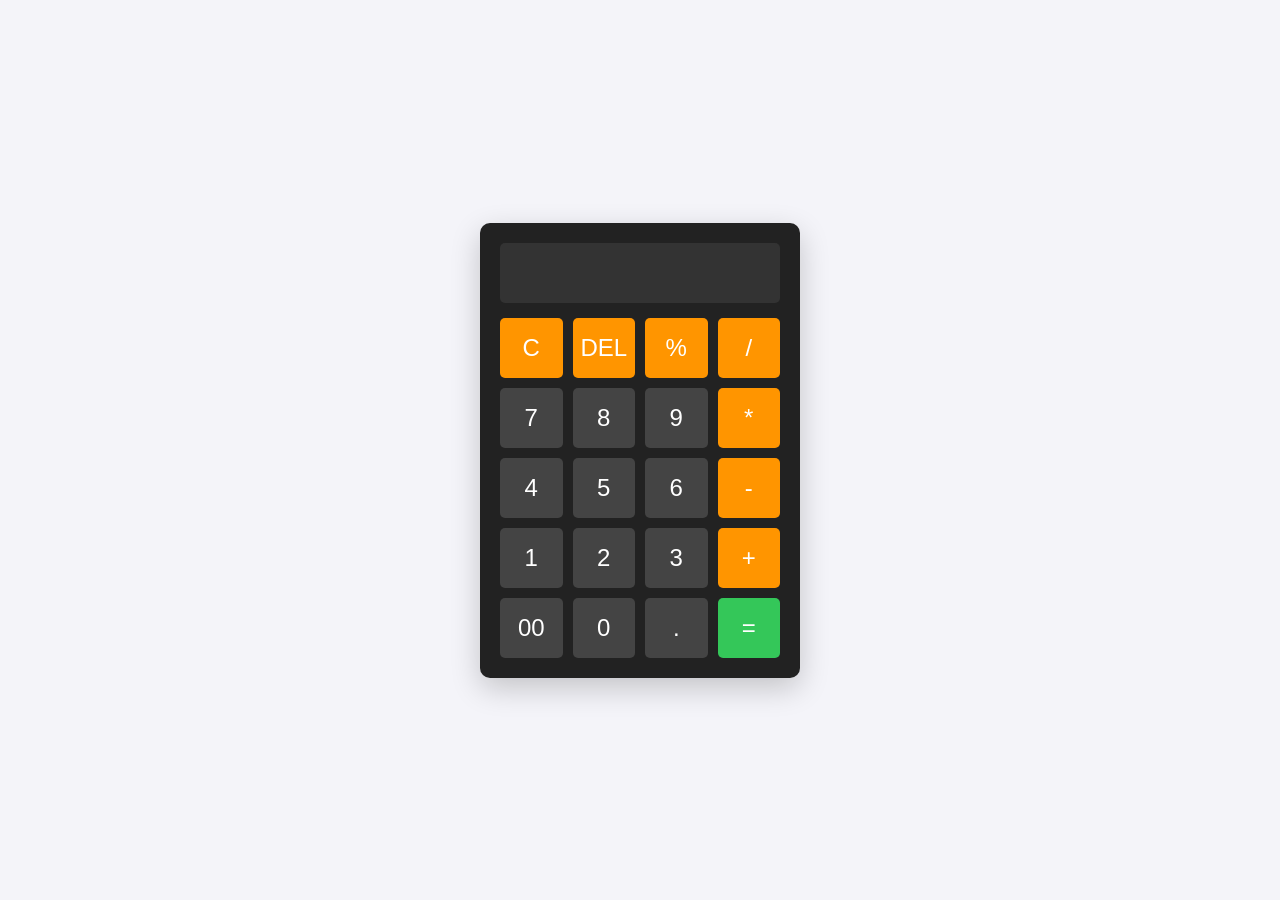
<file: Calc/index.html>
<!DOCTYPE html>
<html lang="en">
<head>
    <meta charset="UTF-8">
    <meta name="viewport" content="width=device-width, initial-scale=1.0">
    <title>Basic Calculator</title>
    <link rel="stylesheet" href="index.css">
</head>
<body>

<div class="calculator">
    <!-- The display screen -->
    <input type="text" id="display" disabled>
    
    <!-- The buttons -->
    <div class="buttons">
        <button class="operator" onclick="clearDisplay()">C</button>
        <button class="operator" onclick="deleteLast()">DEL</button>
        <button class="operator" onclick="appendValue('%')">%</button>
        <button class="operator" onclick="appendValue('/')">/</button>

        <button onclick="appendValue('7')">7</button>
        <button onclick="appendValue('8')">8</button>
        <button onclick="appendValue('9')">9</button>
        <button class="operator" onclick="appendValue('*')">*</button>

        <button onclick="appendValue('4')">4</button>
        <button onclick="appendValue('5')">5</button>
        <button onclick="appendValue('6')">6</button>
        <button class="operator" onclick="appendValue('-')">-</button>

        <button onclick="appendValue('1')">1</button>
        <button onclick="appendValue('2')">2</button>
        <button onclick="appendValue('3')">3</button>
        <button class="operator" onclick="appendValue('+')">+</button>

        <button onclick="appendValue('00')">00</button>
        <button onclick="appendValue('0')">0</button>
        <button onclick="appendValue('.')">.</button>
        <button class="equal" onclick="calculateResult()">=</button>
    </div>
</div>

<script src="index.js"></script>
</body>
</html>

<!-- <!DOCTYPE html>
<html lang="en">
<head>
    <meta charset="UTF-8">
    <meta name="viewport" content="width=device-width, initial-scale=1.0">
    <title>calc</title>
    <link rel="stylesheet" href="index.css">
</head>
<body>

    <div id="main">

        <div class="a">
            <input/>
        </div>
        <br>
        <div class="a">
            <div class="b"></div>
            <div class="b"></div>
            <div class="b"></div>
            <div class="b"></div>
        </div>
        <br>
        <div class="a">
            <div class="b"></div>
            <div class="b"></div>
            <div class="b"></div>
            <div class="b"></div>
        </div>
        <br>

        <div class="a">
            <div class="b"></div>
            <div class="b"></div>
            <div class="b"></div>
            <div class="b"></div>
        </div>
        <br>
        <div class="a">
            <div class="b"></div>
            <div class="b"></div>
            <div class="b"></div>
            <div class="b"></div>
        </div>
        


    </div>




    
</body>
</html> -->
</file>
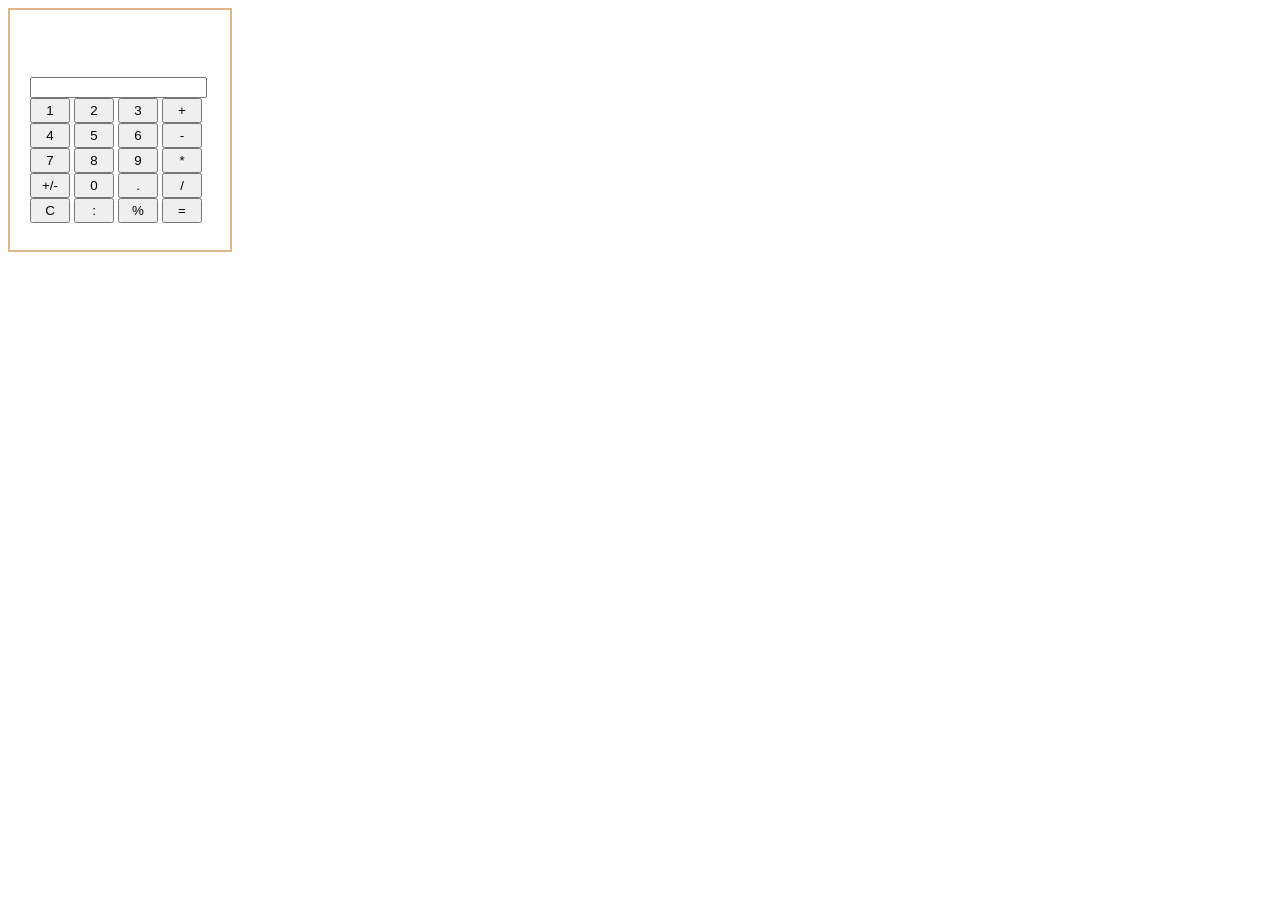
<file: Calc2/index.html>
<!DOCTYPE html>
<html lang="en">
<head>
    <meta charset="UTF-8">
    <meta name="viewport" content="width=device-width, initial-scale=1.0">
    <title>calc2</title>
    <link rel="stylesheet" href="style.css">
    
</head>
<body>
    <div id="main">
        <div>
            <input/>
        </div>
        <div>
            <button>1 </button>
            <button>2</button>
            <button>3</button>
            <button>+</button>
        </div>
        <div>
            <button>4 </button>
            <button>5</button>
            <button>6</button>
            <button>-</button>
        </div>
        <div>
            <button>7 </button>
            <button>8</button>
            <button>9</button>
            <button>*</button>
        </div>
        <div>
            <button>+/-</button>
            <button>0</button>
            <button>.</button>
            <button>/</button>
        </div>
        <div>
            <button>C </button>
            <button>:</button>
            <button>%</button>
            <button>=</button>
        </div>
    </div>

    <script src="script.js"></script>
</body>
</html>
</file>
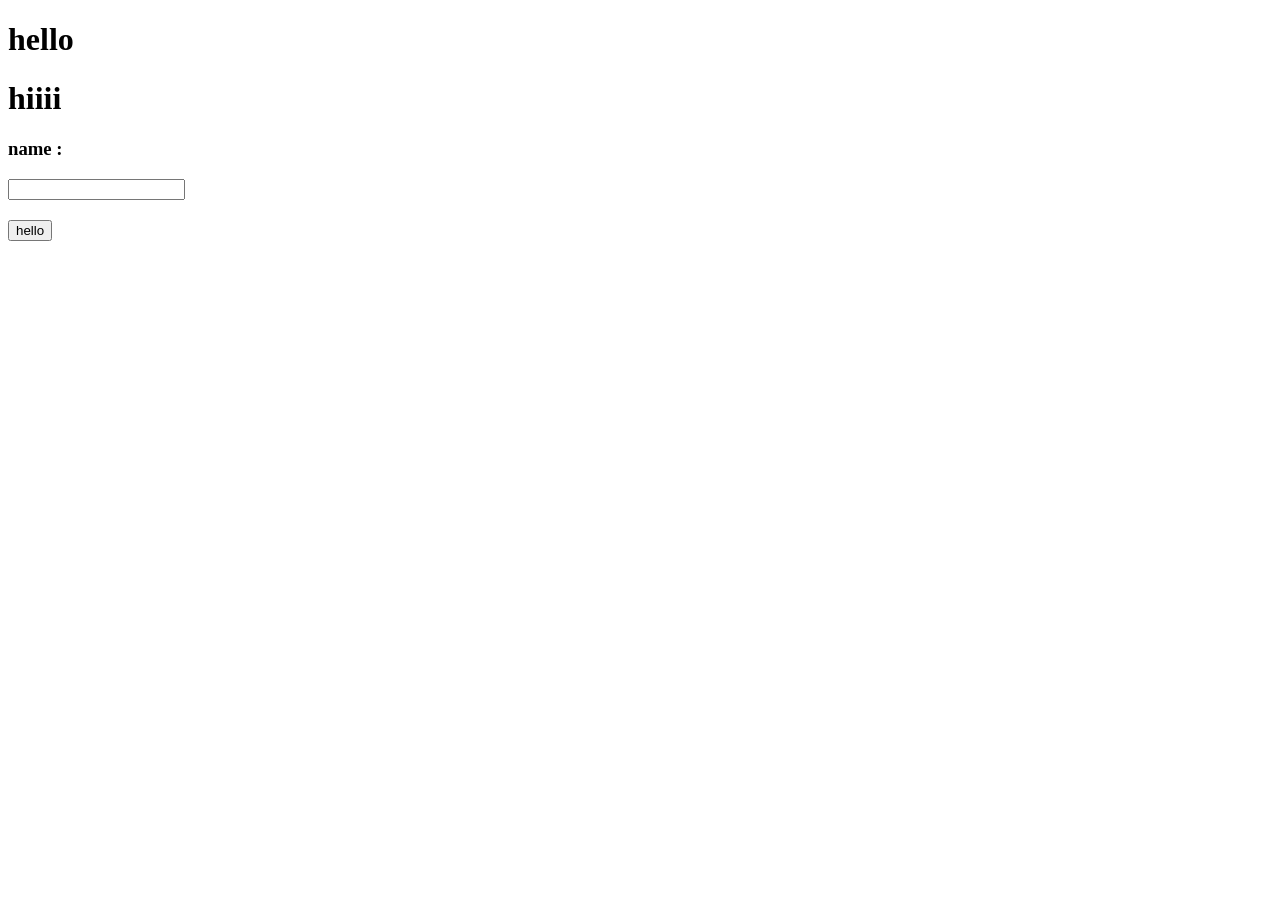
<file: Dom/index.html>
<!DOCTYPE html>
<html lang="en">
<head>
    <meta charset="UTF-8">
    <meta name="viewport" content="width=device-width, initial-scale=1.0">
    <title>dom</title>
    
</head>
<body  class="two">

    <h1 class="h">hello</h1>
    <h1 class="h">hiiii</h1>

    <h3>Name: </h3>
    <input/>
    <h2></h2>
    
    <button id="one">hello</button>
    <h4></h4>
    <script src="index.js"></script>
    
</body>
</html>
</file>
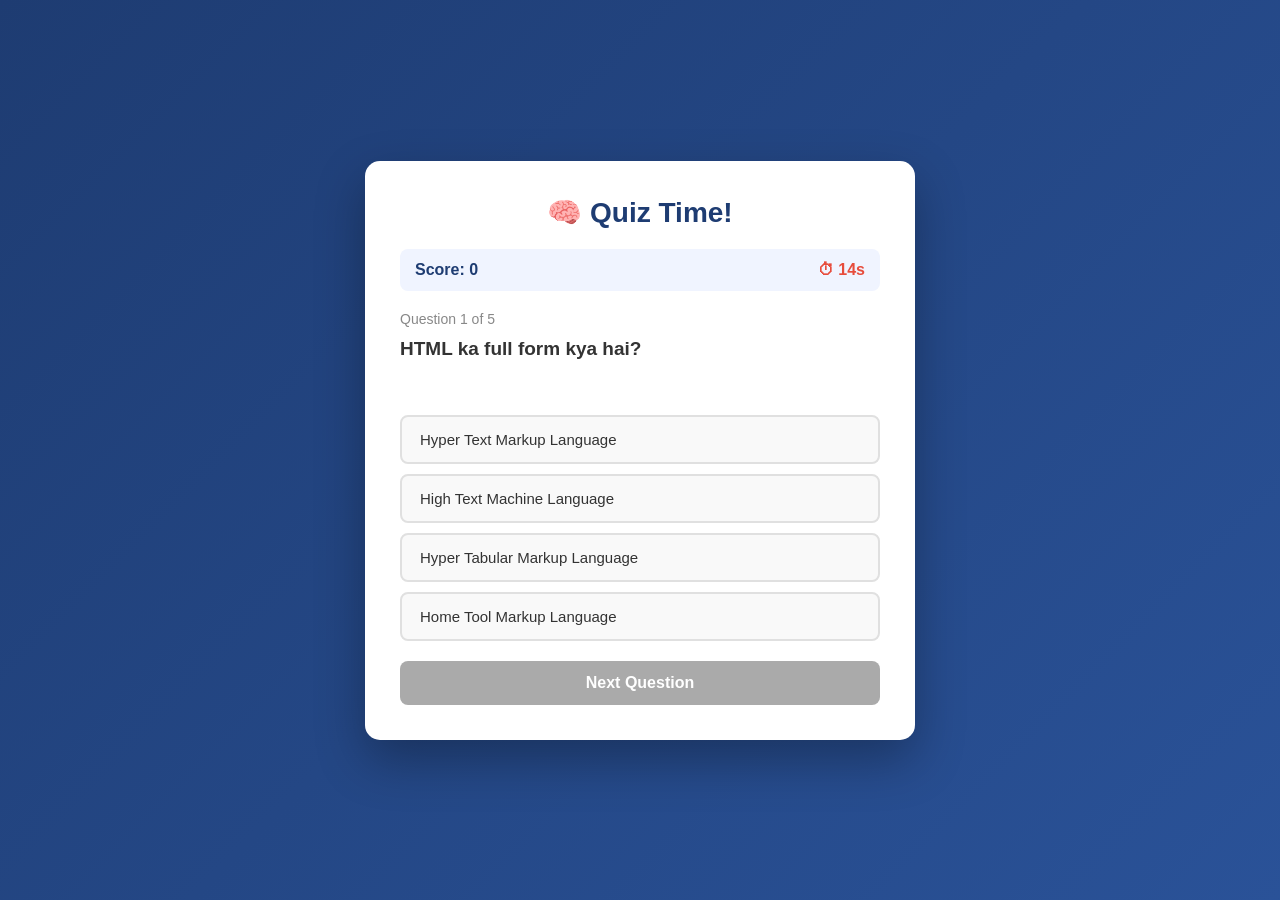
<file: quiz3/index.html>
<!DOCTYPE html>
<html lang="en">
<head>
<meta charset="UTF-8">
<title>Quiz App</title>
<style>
  /* ===== Basic Reset ===== */
  * {
    margin: 0;
    padding: 0;
    box-sizing: border-box;
    font-family: 'Segoe UI', Tahoma, sans-serif;
  }

  body {
    min-height: 100vh;
    background: linear-gradient(135deg, #1e3c72 0%, #2a5298 100%);
    display: flex;
    justify-content: center;
    align-items: center;
    padding: 20px;
  }

  .quiz-container {
    background: #fff;
    width: 100%;
    max-width: 550px;
    border-radius: 15px;
    padding: 35px;
    box-shadow: 0 20px 50px rgba(0, 0, 0, 0.3);
  }

  h1 {
    text-align: center;
    color: #1e3c72;
    margin-bottom: 20px;
    font-size: 28px;
  }

  /* ===== Top Bar (Score + Timer) ===== */
  .top-bar {
    display: flex;
    justify-content: space-between;
    margin-bottom: 20px;
    padding: 12px 15px;
    background: #f0f4ff;
    border-radius: 8px;
    font-weight: bold;
    color: #1e3c72;
  }

  .timer {
    color: #e74c3c;
  }

  /* ===== Question Section ===== */
  .question-num {
    color: #888;
    font-size: 14px;
    margin-bottom: 8px;
  }

  .question {
    font-size: 19px;
    color: #333;
    margin-bottom: 20px;
    line-height: 1.5;
    min-height: 60px;
  }

  /* ===== Options ===== */
  .options {
    display: flex;
    flex-direction: column;
    gap: 10px;
    margin-bottom: 20px;
  }

  .option {
    padding: 14px 18px;
    background: #f9f9f9;
    border: 2px solid #e0e0e0;
    border-radius: 8px;
    cursor: pointer;
    font-size: 15px;
    text-align: left;
    transition: all 0.3s;
    color: #333;
  }

  .option:hover:not(:disabled) {
    background: #e8eeff;
    border-color: #2a5298;
    transform: translateX(5px);
  }

  .option.correct {
    background: #d4edda;
    border-color: #28a745;
    color: #155724;
  }

  .option.wrong {
    background: #f8d7da;
    border-color: #dc3545;
    color: #721c24;
  }

  .option:disabled {
    cursor: not-allowed;
  }

  /* ===== Next Button ===== */
  #nextBtn {
    width: 100%;
    padding: 13px;
    background: #2a5298;
    color: white;
    border: none;
    border-radius: 8px;
    font-size: 16px;
    font-weight: bold;
    cursor: pointer;
    transition: background 0.3s;
  }

  #nextBtn:hover {
    background: #1e3c72;
  }

  #nextBtn:disabled {
    background: #aaa;
    cursor: not-allowed;
  }

  /* ===== Result Screen ===== */
  .result {
    text-align: center;
  }

  .result h2 {
    color: #2a5298;
    font-size: 26px;
    margin-bottom: 15px;
  }

  .result .final-score {
    font-size: 48px;
    color: #1e3c72;
    font-weight: bold;
    margin: 20px 0;
  }

  .result p {
    color: #666;
    margin-bottom: 25px;
    font-size: 16px;
  }

  #restartBtn {
    padding: 12px 30px;
    background: #28a745;
    color: white;
    border: none;
    border-radius: 8px;
    font-size: 16px;
    cursor: pointer;
    font-weight: bold;
  }

  #restartBtn:hover {
    background: #218838;
  }

  .hide {
    display: none;
  }
</style>
</head>
<body>

<div class="quiz-container">
  <h1>🧠 Quiz Time!</h1>


  <div id="quizScreen">
    <div class="top-bar">
      <span>Score: <span id="score">0</span></span>
      <span class="timer">⏱ <span id="timer">15</span>s</span>
    </div>

    <p class="question-num" id="questionNum">Question 1 of 5</p>
    <h2 class="question" id="question"></h2>

    <div class="options" id="options"></div>

    <button id="nextBtn" onclick="nextQuestion()" disabled>Next Question</button>
  </div>

<!-- //on latter -->
  <div id="resultScreen" class="result hide">
    <h2>🎉 Quiz Complete!</h2>
    <div class="final-score" id="finalScore">0 / 5</div>
    <p id="resultMsg"></p>
    <button id="restartBtn" onclick="restartQuiz()">Play Again</button>
  </div>
</div>

<script>

  const questions = [
    {
      question: "HTML ka full form kya hai?",
      options: [
        "Hyper Text Markup Language",
        "High Text Machine Language",
        "Hyper Tabular Markup Language",
        "Home Tool Markup Language"
      ],
      answer: 0   
    },
    {
      question: "CSS me color change karne ke liye kaunsi property use hoti hai?",
      options: ["font-color", "text-color", "color", "background"],
      answer: 2
    },
    {
      question: "JavaScript me variable declare karne ke liye kaunsa keyword use hota hai?",
      options: ["var", "int", "string", "declare"],
      answer: 0
    },
    {
      question: "Kaunsa HTML tag sabse bada heading banata hai?",
      options: ["<h6>", "<heading>", "<h1>", "<head>"],
      answer: 2
    },
    {
      question: "JavaScript me array ki length kaise pata karte hain?",
      options: ["array.size()", "array.length", "array.count", "length(array)"],
      answer: 1
    }
  ];


  let currentQuestion = 0;
  let score = 0;
  let timeLeft = 15;
  let timerInterval;
  let answered = false;


  window.onload = function() {
    loadQuestion();
  };

  // function loadQuestion(){
  //   answered=false
  //   timeLeft=15
  
  // }
  // loadQuestion()


  function loadQuestion() {
    answered = false;
    timeLeft = 15;
    // document.getElementById('timer').textContent = timeLeft;
      document.querySelector("#timer").textContent=timeLeft
        document.getElementById('nextBtn').disabled = true;
            const q = questions[currentQuestion];
    document.getElementById('questionNum').textContent =
      `Question ${currentQuestion + 1} of ${questions.length}`;
    document.getElementById('question').textContent = q.question;





    const optionsDiv = document.getElementById('options');
    optionsDiv.innerHTML = '';

    q.options.forEach((option, index) => {
      const btn = document.createElement('button');
      btn.className = 'option';
      btn.textContent = option;
      btn.onclick = () => checkAnswer(index, btn);
      optionsDiv.appendChild(btn);
    });

    startTimer();
  }


  function startTimer() {
    clearInterval(timerInterval);
    timerInterval = setInterval(() => {
      timeLeft--;
      document.getElementById('timer').textContent = timeLeft;

      if (timeLeft <= 0) {
        clearInterval(timerInterval);
        timeUp();
      }
    }, 1000);
  }


  function checkAnswer(selectedIndex, btn) {
    if (answered) return;    
    answered = true;
    clearInterval(timerInterval);

    const correctIndex = questions[currentQuestion].answer;
    const allOptions = document.querySelectorAll('.option');


    allOptions.forEach(o => o.disabled = true);

    if (selectedIndex === correctIndex) {
      btn.classList.add('correct');
      score++;
      document.getElementById('score').textContent = score;
    } else {
      btn.classList.add('wrong');

      allOptions[correctIndex].classList.add('correct');
    }

    document.getElementById('nextBtn').disabled = false;
  }


  function timeUp() {
    answered = true;
    const correctIndex = questions[currentQuestion].answer;
    const allOptions = document.querySelectorAll('.option');

    allOptions.forEach(o => o.disabled = true);
    allOptions[correctIndex].classList.add('correct');
    document.getElementById('nextBtn').disabled = false;
  }


  function nextQuestion() {
    currentQuestion++;
    if (currentQuestion < questions.length) {
      loadQuestion();
    } else {
      showResult();
    }
  }


  function showResult() {
    document.getElementById('quizScreen').classList.add('hide');
    document.getElementById('resultScreen').classList.remove('hide');

    document.getElementById('finalScore').textContent = `${score} / ${questions.length}`;


    let msg = '';
    const percent = (score / questions.length) * 100;
    if (percent === 100) msg = "Perfect score! 🏆 Tu toh genius hai!";
    else if (percent >= 60) msg = "Great job! 👏 Acchhi performance.";
    else if (percent >= 40) msg = "Not bad! Thoda aur practice kar. 💪";
    else msg = "Don't worry, agli baar better karega! 📚";

    document.getElementById('resultMsg').textContent = msg;
  }


  function restartQuiz() {
    currentQuestion = 0;
    score = 0;
    document.getElementById('score').textContent = 0;
    document.getElementById('resultScreen').classList.add('hide');
    document.getElementById('quizScreen').classList.remove('hide');
    loadQuestion();
  }
</script>

</body>
</html>
</file>
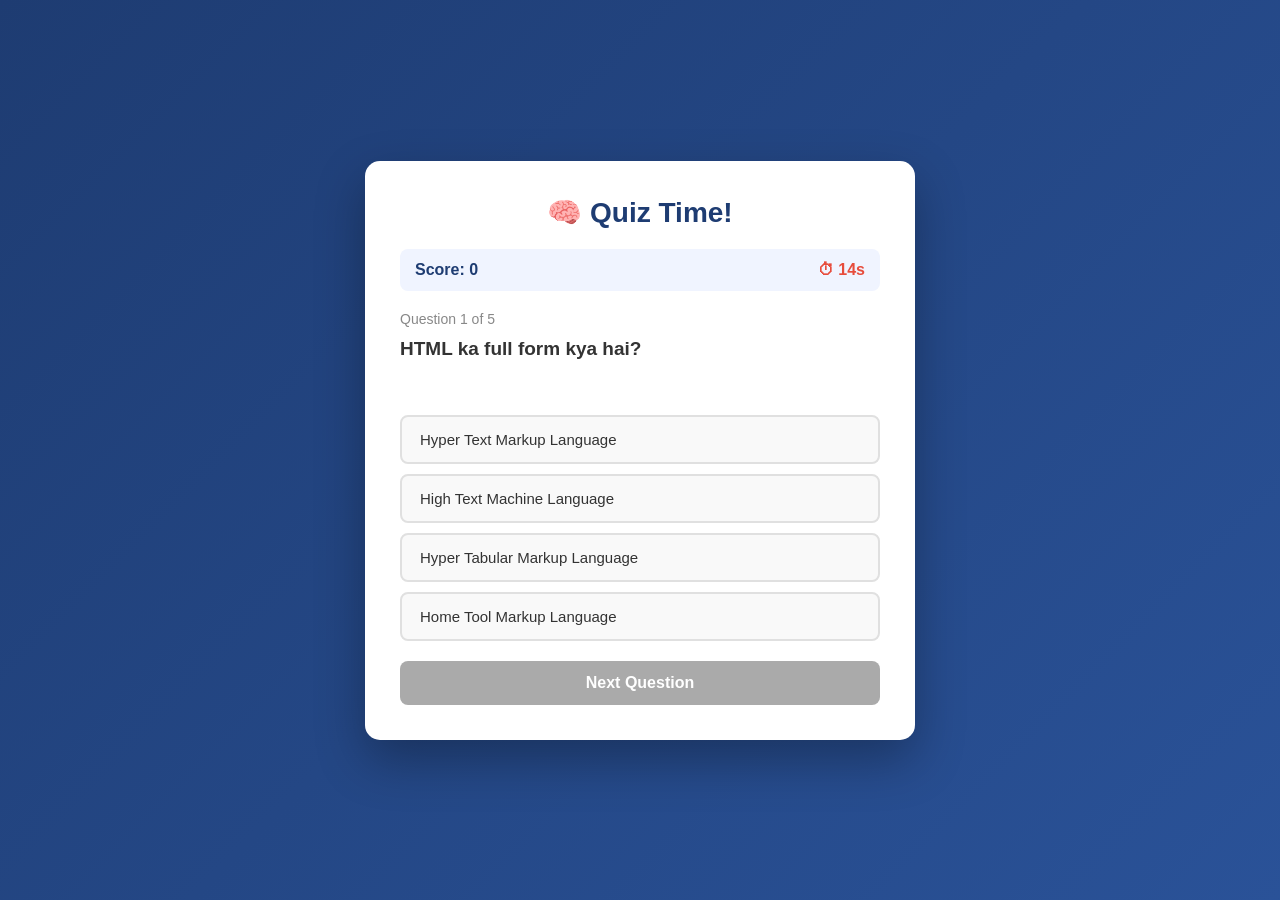
<file: quiz4/index.html>
<!DOCTYPE html>
<html lang="en">
<head>
    <meta charset="UTF-8">
    <meta name="viewport" content="width=device-width, initial-scale=1.0">
    <title>Document</title>
    <link rel="stylesheet" href="style.css">
</head>
<body>
    <div class="quiz-container">
     <h1>🧠 Quiz Time!</h1>


  <div id="quizScreen">
    <div class="top-bar">
      <span>Score: <span id="score">0</span></span>
      <span class="timer">⏱ <span id="timer">15</span>s</span>
    </div>

    <p class="question-num" id="questionNum">Question 1 of 5</p>
    <h2 class="question" id="question"></h2>

    <div class="options" id="options"></div>

    <button id="nextBtn" onclick="nextQuestion()" disabled>Next Question</button>
  </div>

<!-- //on latter -->
  <div id="resultScreen" class="result hide">
    <h2>🎉 Quiz Complete!</h2>
    <div class="final-score" id="finalScore">0 / 5</div>
    <p id="resultMsg"></p>
    <button id="restartBtn" onclick="restartQuiz()">Play Again</button>
  </div>
</div>

    <script src="app.js"></script>
    
</body>
</html>
</file>
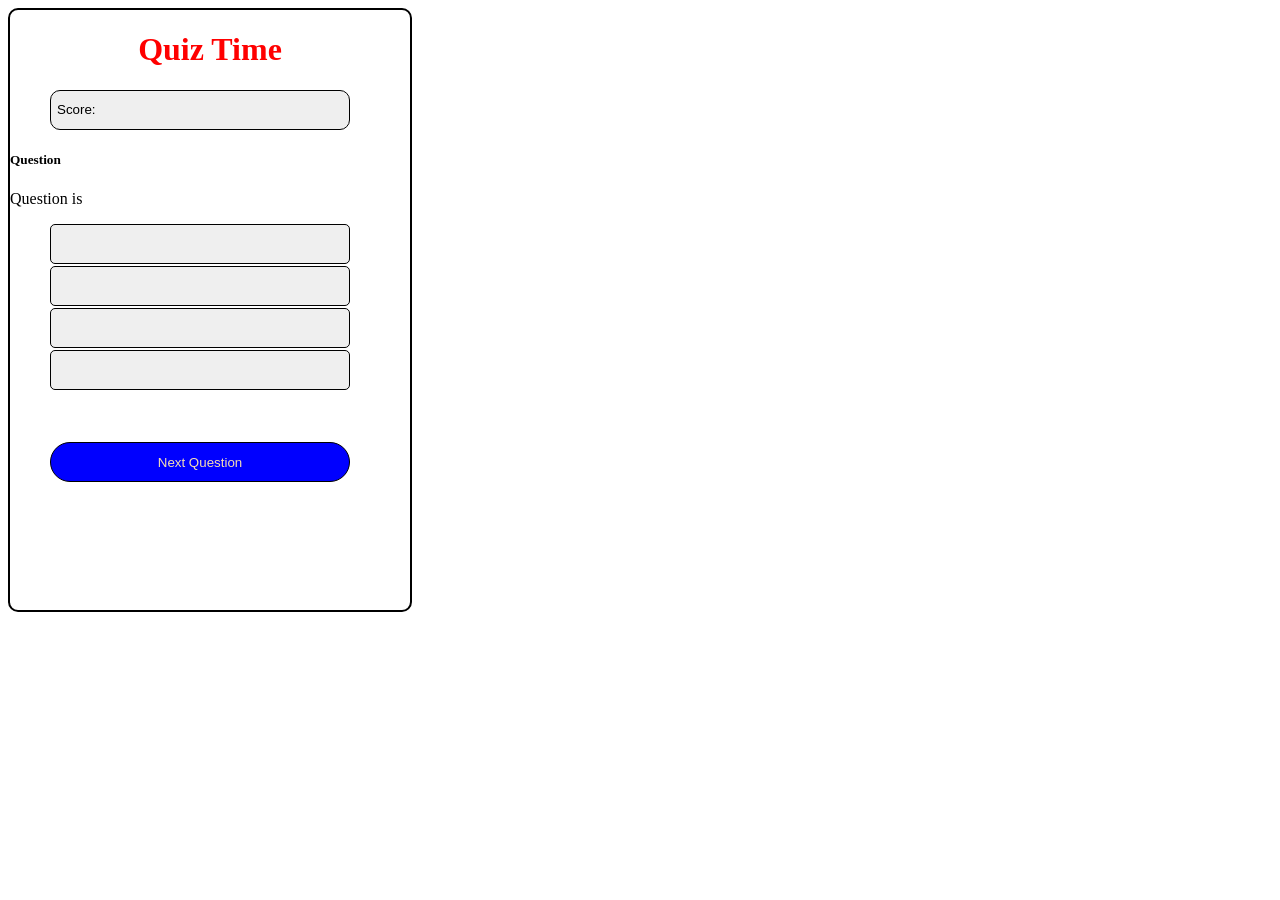
<file: QuizApp/index.html>
<!DOCTYPE html>
<html lang="en">
<head>
    <meta charset="UTF-8">
    <meta name="viewport" content="width=device-width, initial-scale=1.0">
    <title>Quiz app</title>
    <link rel="stylesheet" href="style.css">
</head>
<body>
    <div id="box">
        <div>
            
            <h1>Quiz Time</h1>
        </div>
        <div>
            <button id="score">Score:</button>
        </div>
        <div id="Question">
            
                <h5>Question</h5>
                <p>Question is</p>
                

            
            
        </div>
        <div>
            <button class="option"></button>
            <button class="option"></button>
            <button class="option"></button>
            <button class="option"></button>
        </div>
        <div>
            <button id="next">Next Question</button>
        </div>
    </div>
    <script src="app.js"></script>
</body>
</html>
</file>
<file: Calc/index.css>
* {
    box-sizing: border-box;
    margin: 0;
    padding: 0;
    font-family: 'Segoe UI', Tahoma, Geneva, Verdana, sans-serif;
}

body {
    display: flex;
    justify-content: center;
    align-items: center;
    height: 100vh;
    background-color: #f4f4f9;
}

.calculator {
    background-color: #222;
    padding: 20px;
    border-radius: 10px;
    box-shadow: 0px 10px 30px rgba(0, 0, 0, 0.2);
    width: 320px;
}

#display {
    width: 100%;
    height: 60px;
    background-color: #333;
    color: #fff;
    font-size: 2rem;
    text-align: right;
    padding: 10px;
    border: none;
    border-radius: 5px;
    margin-bottom: 15px;
}

.buttons {
    display: grid;
    grid-template-columns: repeat(4, 1fr);
    gap: 10px;
}

button {
    height: 60px;
    font-size: 1.5rem;
    background-color: #444;
    color: white;
    border: none;
    border-radius: 5px;
    cursor: pointer;
    transition: background-color 0.2s;
}

button:hover {
    background-color: #555;
}

button:active {
    background-color: #666;
}

/* Specific styling for operators and the equal button */
.operator {
    background-color: #ff9500;
    color: white;
}

.operator:hover {
    background-color: #e08300;
}

.equal {
    background-color: #34c759;
}

.equal:hover {
    background-color: #2da94c;
}
/* 
/* div{

    height: 600px;
    width: 400px;
    /* border: solid 4px burlywood;
} */
/* #main{
    height: 600px;
    width: 400px;
    border: solid 2px burlywood;
    align-items: center; */
    /* align-self: center;
}
.a{
    height:100px;
    width: 398px;
    /* border: solid 2px burlywood; */


/* .b{
    height: 30px;
    width: 30px;
    border: solid 1px burlywood;
    border-radius: 50%; */
    /* align-content: ;
    align-content: ;
 */
</file>
<file: Calc2/style.css>
button{
    height: 25px;
    width: 40px;
}
#main{
    height: 200px;
    width: 200px;
    border: solid 2px burlywood;
    align-content: center;
    align-self:auto;
    padding-left: 20px;
    /* padding: ; */
    padding-top: 40px;
}
</file>
<file: quiz4/style.css>
* {
    margin: 0;
    padding: 0;
    box-sizing: border-box;
    font-family: 'Segoe UI', Tahoma, sans-serif;
  }

  body {
    min-height: 100vh;
    background: linear-gradient(135deg, #1e3c72 0%, #2a5298 100%);
    display: flex;
    justify-content: center;
    align-items: center;
    padding: 20px;
  }

  .quiz-container {
    background: #fff;
    width: 100%;
    max-width: 550px;
    border-radius: 15px;
    padding: 35px;
    box-shadow: 0 20px 50px rgba(0, 0, 0, 0.3);
  }

  h1 {
    text-align: center;
    color: #1e3c72;
    margin-bottom: 20px;
    font-size: 28px;
  }

  /* ===== Top Bar (Score + Timer) ===== */
  .top-bar {
    display: flex;
    justify-content: space-between;
    margin-bottom: 20px;
    padding: 12px 15px;
    background: #f0f4ff;
    border-radius: 8px;
    font-weight: bold;
    color: #1e3c72;
  }

  .timer {
    color: #e74c3c;
  }

  /* ===== Question Section ===== */
  .question-num {
    color: #888;
    font-size: 14px;
    margin-bottom: 8px;
  }

  .question {
    font-size: 19px;
    color: #333;
    margin-bottom: 20px;
    line-height: 1.5;
    min-height: 60px;
  }

  /* ===== Options ===== */
  .options {
    display: flex;
    flex-direction: column;
    gap: 10px;
    margin-bottom: 20px;
  }

  .option {
    padding: 14px 18px;
    background: #f9f9f9;
    border: 2px solid #e0e0e0;
    border-radius: 8px;
    cursor: pointer;
    font-size: 15px;
    text-align: left;
    transition: all 0.3s;
    color: #333;
  }

  .option:hover:not(:disabled) {
    background: #e8eeff;
    border-color: #2a5298;
    transform: translateX(5px);
  }

  .option.correct {
    background: #d4edda;
    border-color: #28a745;
    color: #155724;
  }

  .option.wrong {
    background: #f8d7da;
    border-color: #dc3545;
    color: #721c24;
  }

  .option:disabled {
    cursor: not-allowed;
  }

  /* ===== Next Button ===== */
  #nextBtn {
    width: 100%;
    padding: 13px;
    background: #2a5298;
    color: white;
    border: none;
    border-radius: 8px;
    font-size: 16px;
    font-weight: bold;
    cursor: pointer;
    transition: background 0.3s;
  }

  #nextBtn:hover {
    background: #1e3c72;
  }

  #nextBtn:disabled {
    background: #aaa;
    cursor: not-allowed;
  }

  /* ===== Result Screen ===== */
  .result {
    text-align: center;
  }

  .result h2 {
    color: #2a5298;
    font-size: 26px;
    margin-bottom: 15px;
  }

  .result .final-score {
    font-size: 48px;
    color: #1e3c72;
    font-weight: bold;
    margin: 20px 0;
  }

  .result p {
    color: #666;
    margin-bottom: 25px;
    font-size: 16px;
  }

  #restartBtn {
    padding: 12px 30px;
    background: #28a745;
    color: white;
    border: none;
    border-radius: 8px;
    font-size: 16px;
    cursor: pointer;
    font-weight: bold;
  }

  #restartBtn:hover {
    background: #218838;
  }

  .hide {
    display: none;
  }
</file>
<file: QuizApp/style.css>
#box{
    width: 400px;
    height: 600px;
    border: solid 2px black;
    border-radius: 10px;
    /* display: flex; */
    

}
h1{
    color: red;
    text-align: center;
}
.option{
    height: 40px;
    width: 300px;
    border: solid 1px black;
    align-items: center;
    border-radius: 5px;
    /* margin-left: auto; */
    margin: auto;
    margin-left: 40px;
}
#score{
    border: solid 1px black;
    height: 40px;
    width: 300px;
    margin-left: 40px;
    border-radius: 10px;
    text-align: left;
}
*{
    align-items: center;
    align-self: center;
    /* justify-content: cent */
}
#next{
    border: solid 1px black;
    height: 40px;
    width: 300px;
    margin-left: 40px;
    margin-top: 50px;
    background-color: blue;
    color: wheat;
    border-radius: 20px;

}
#Question{
    /* height: 60px; */
    width: 300px;
}
p{
    /* text-decoration: ; */
}
</file>
